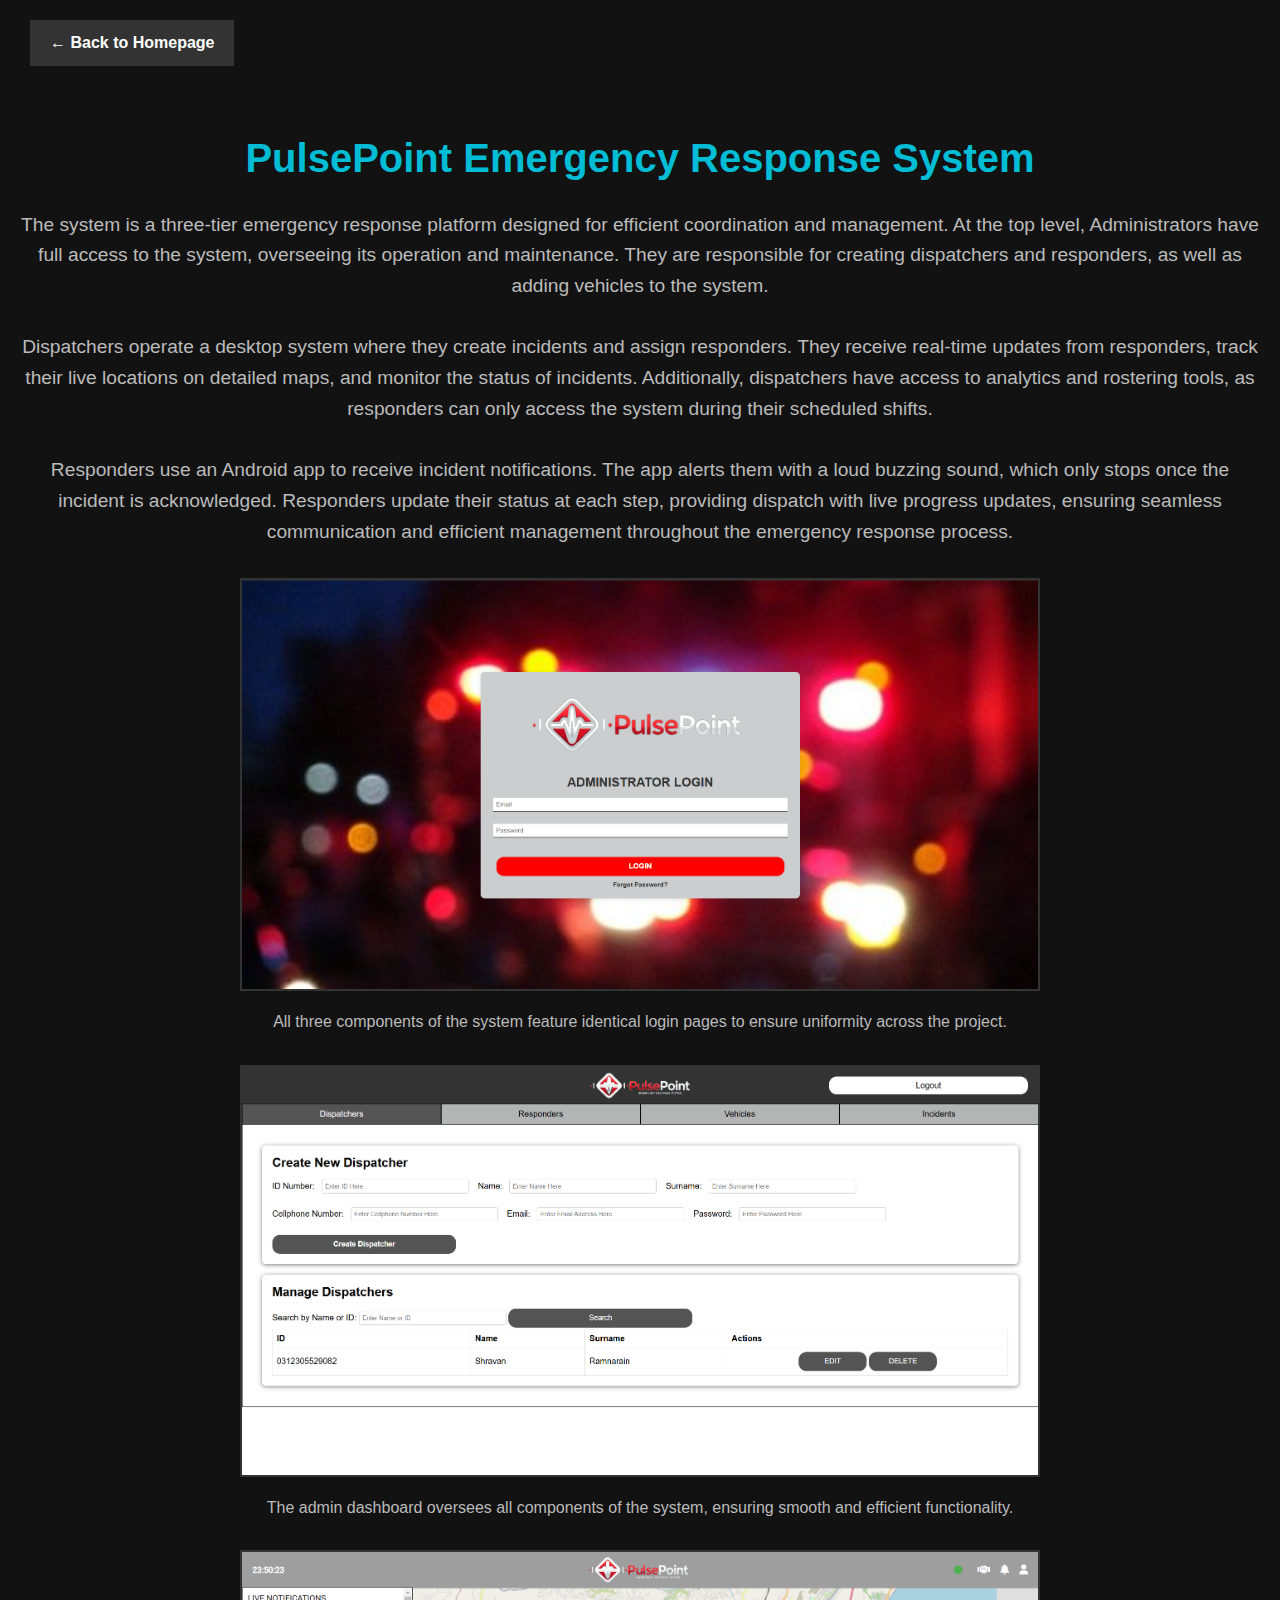
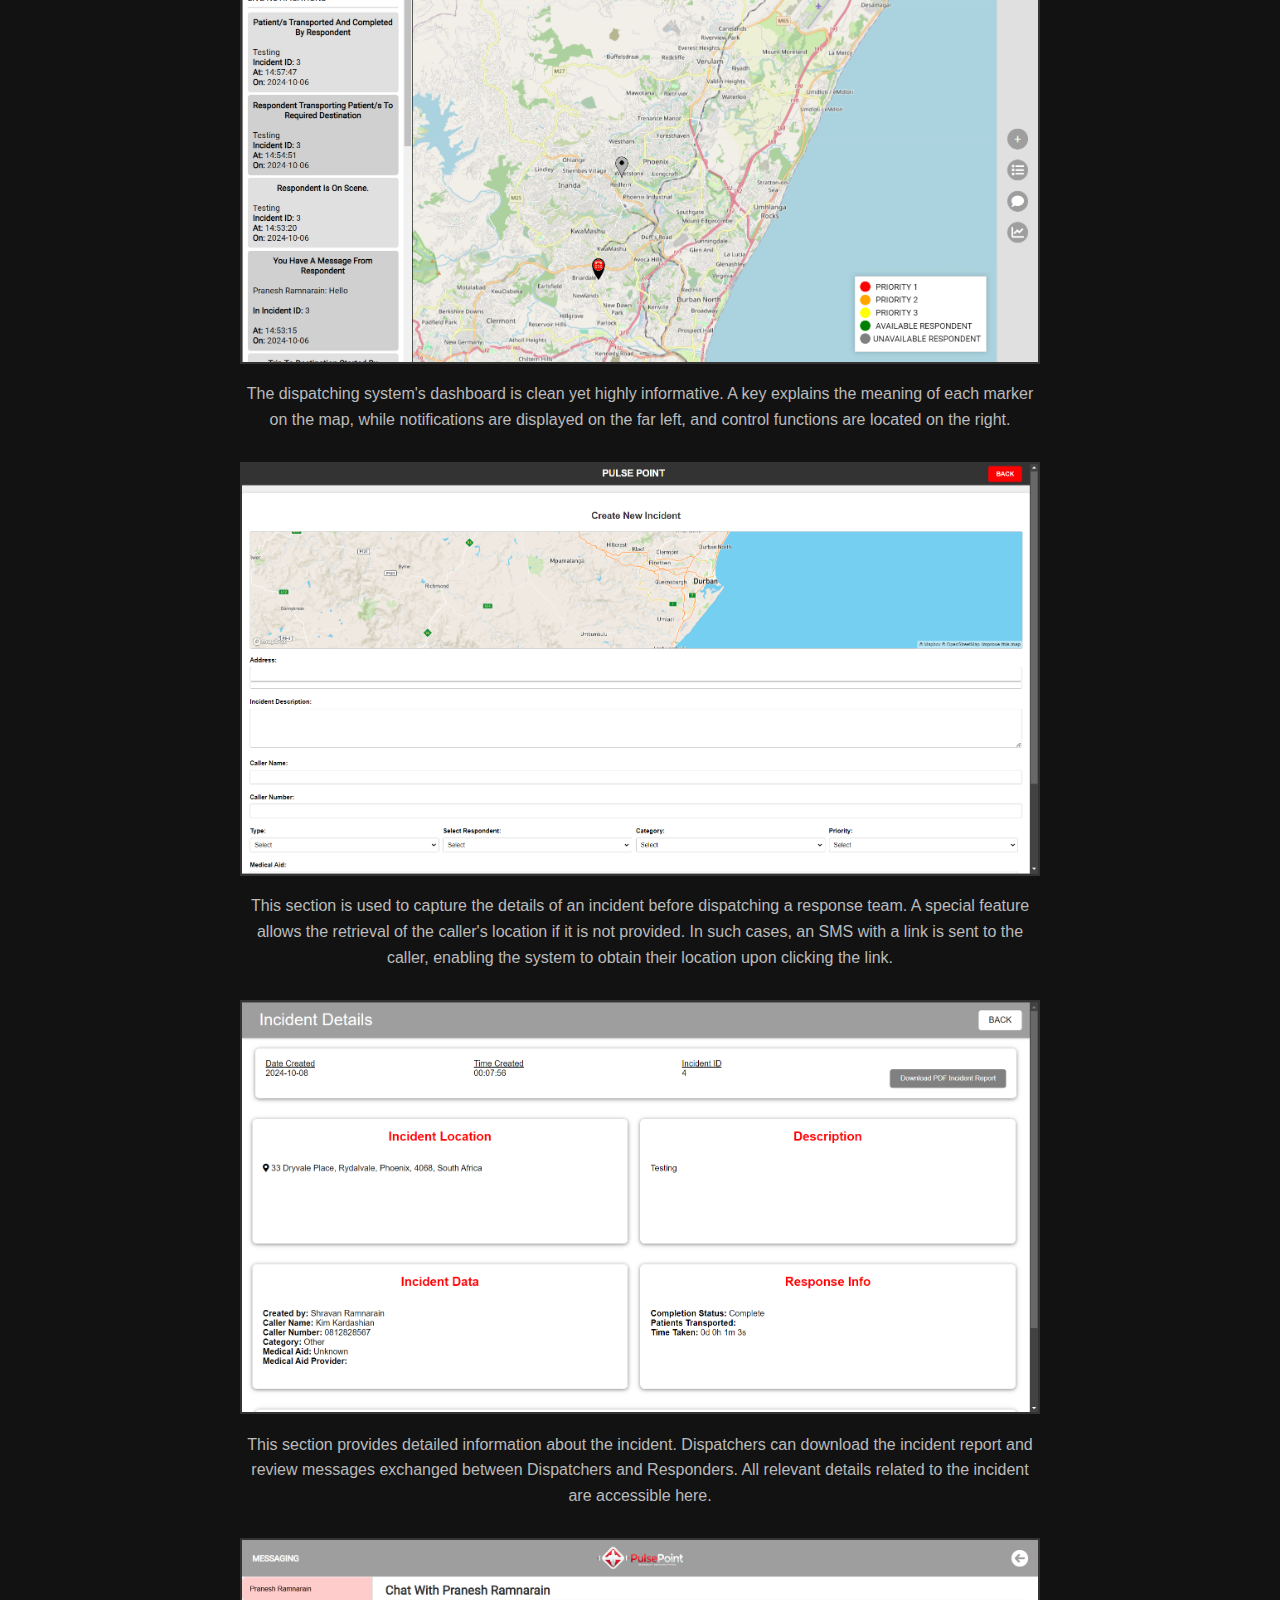
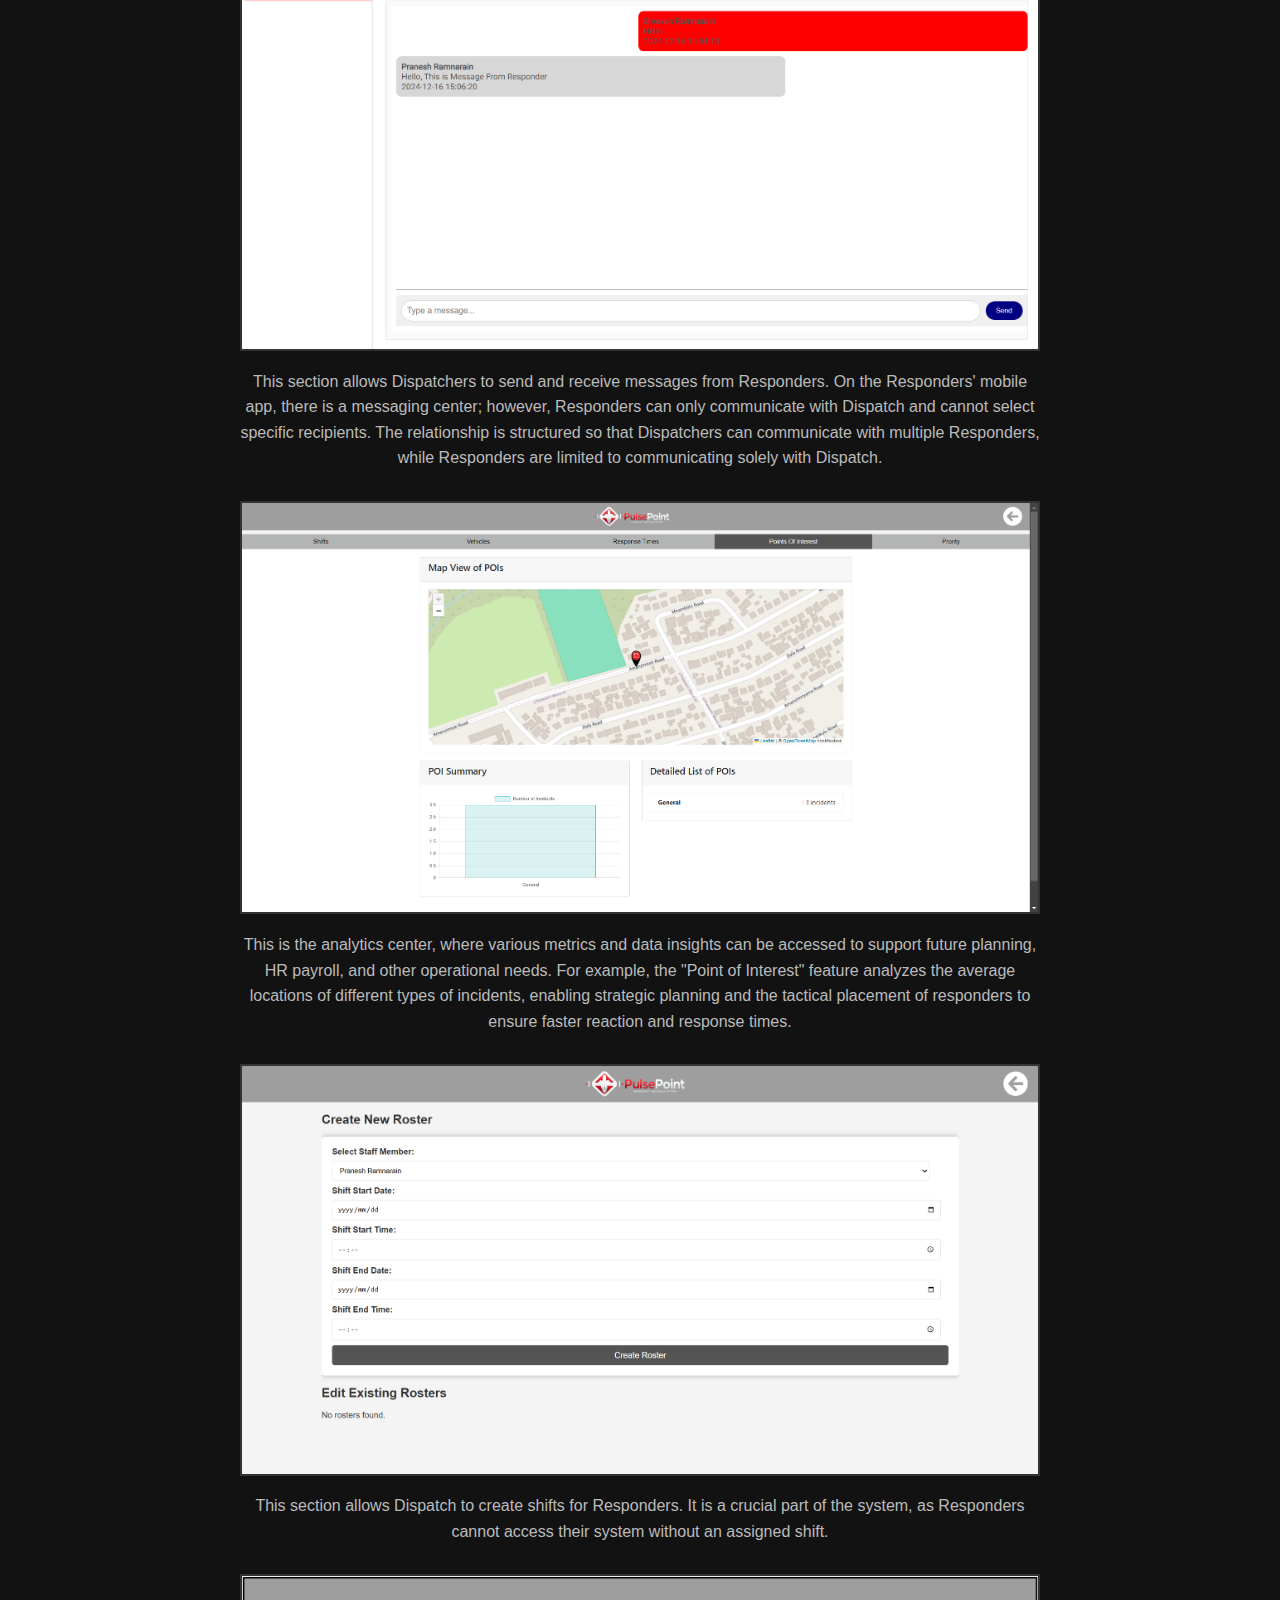
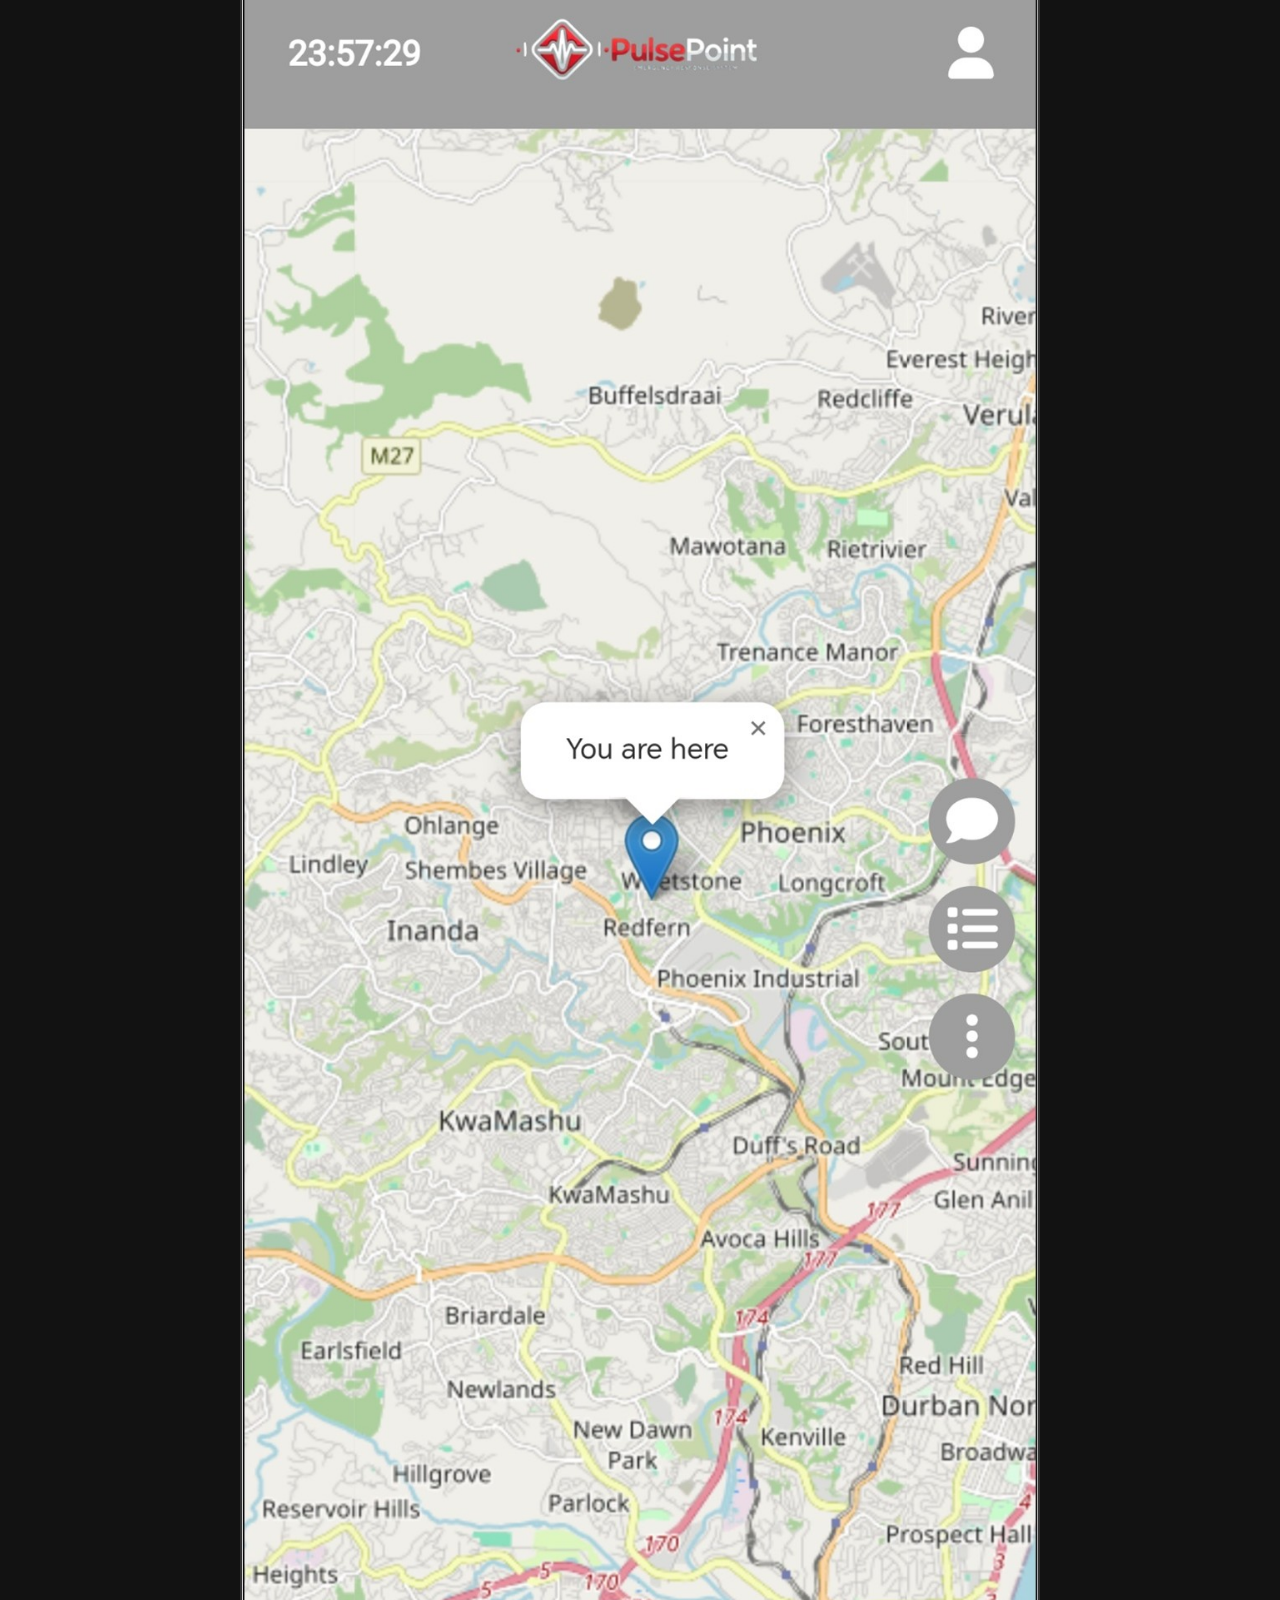
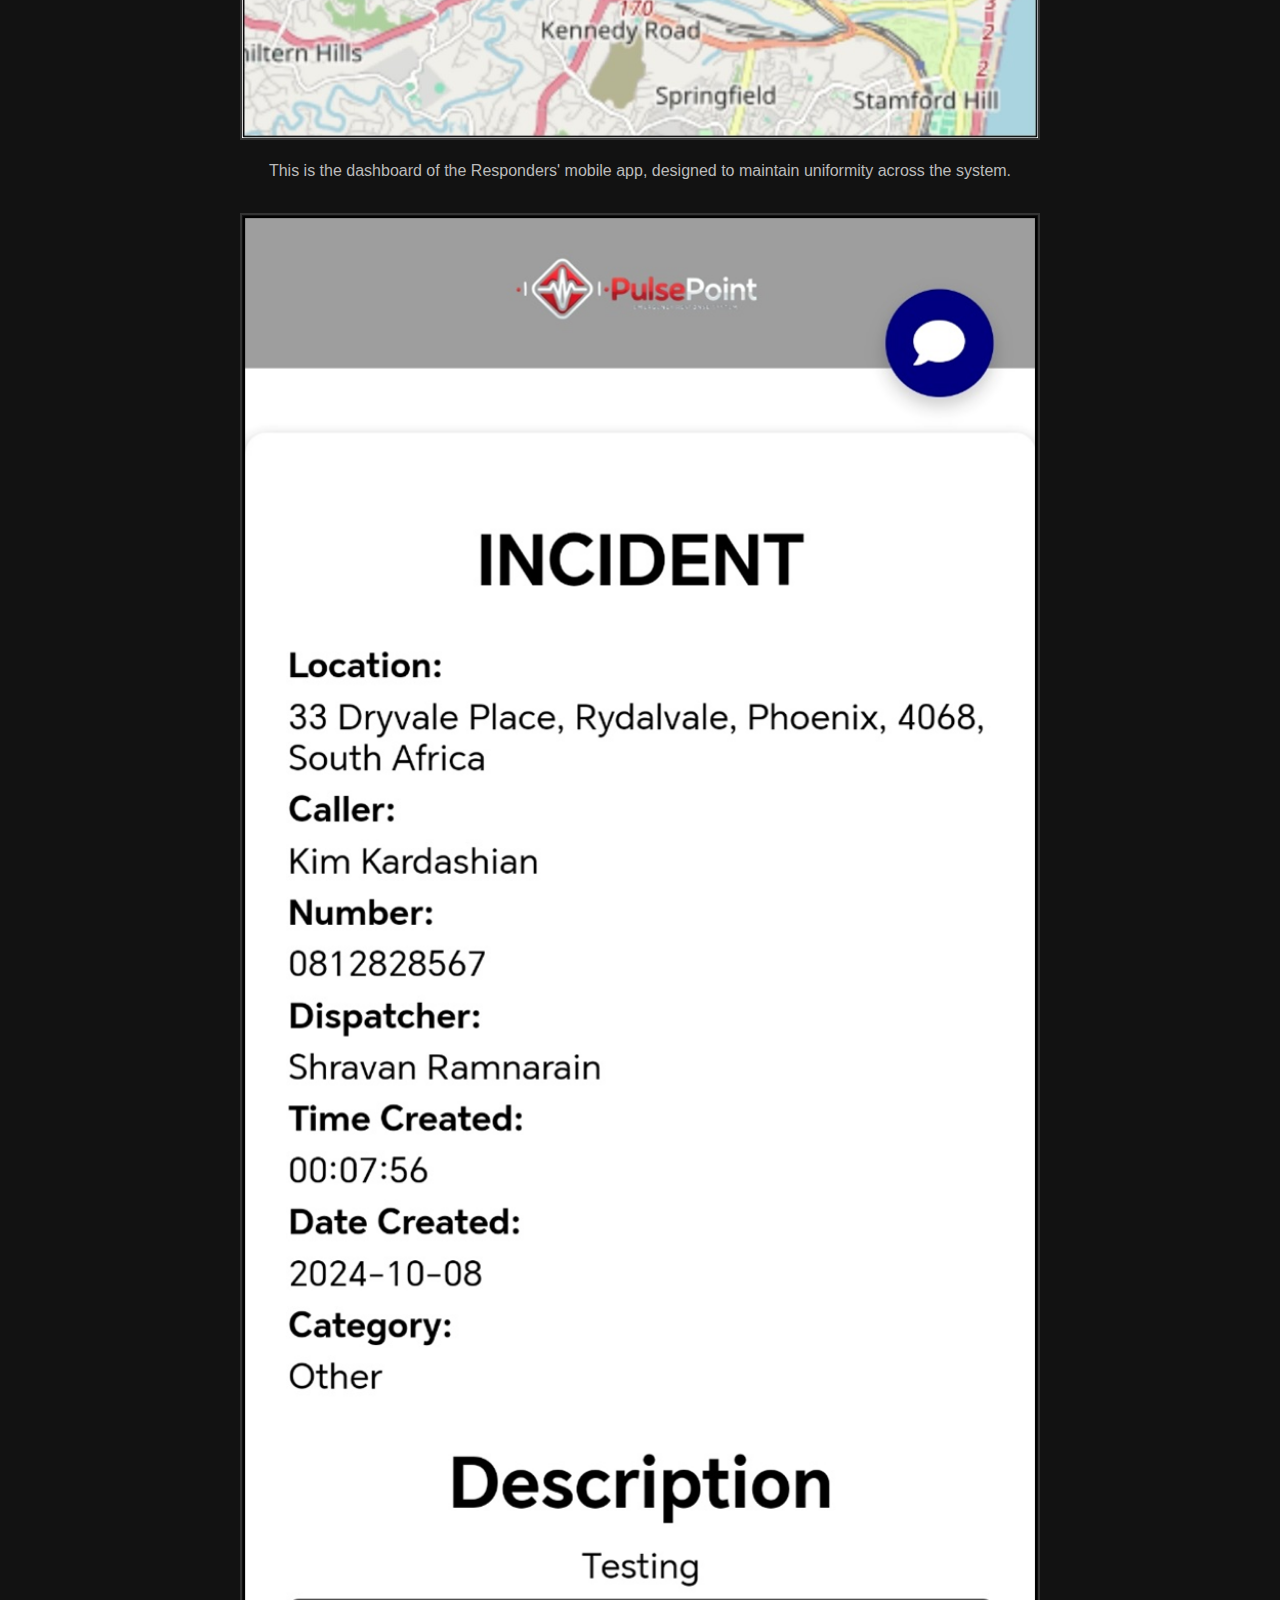
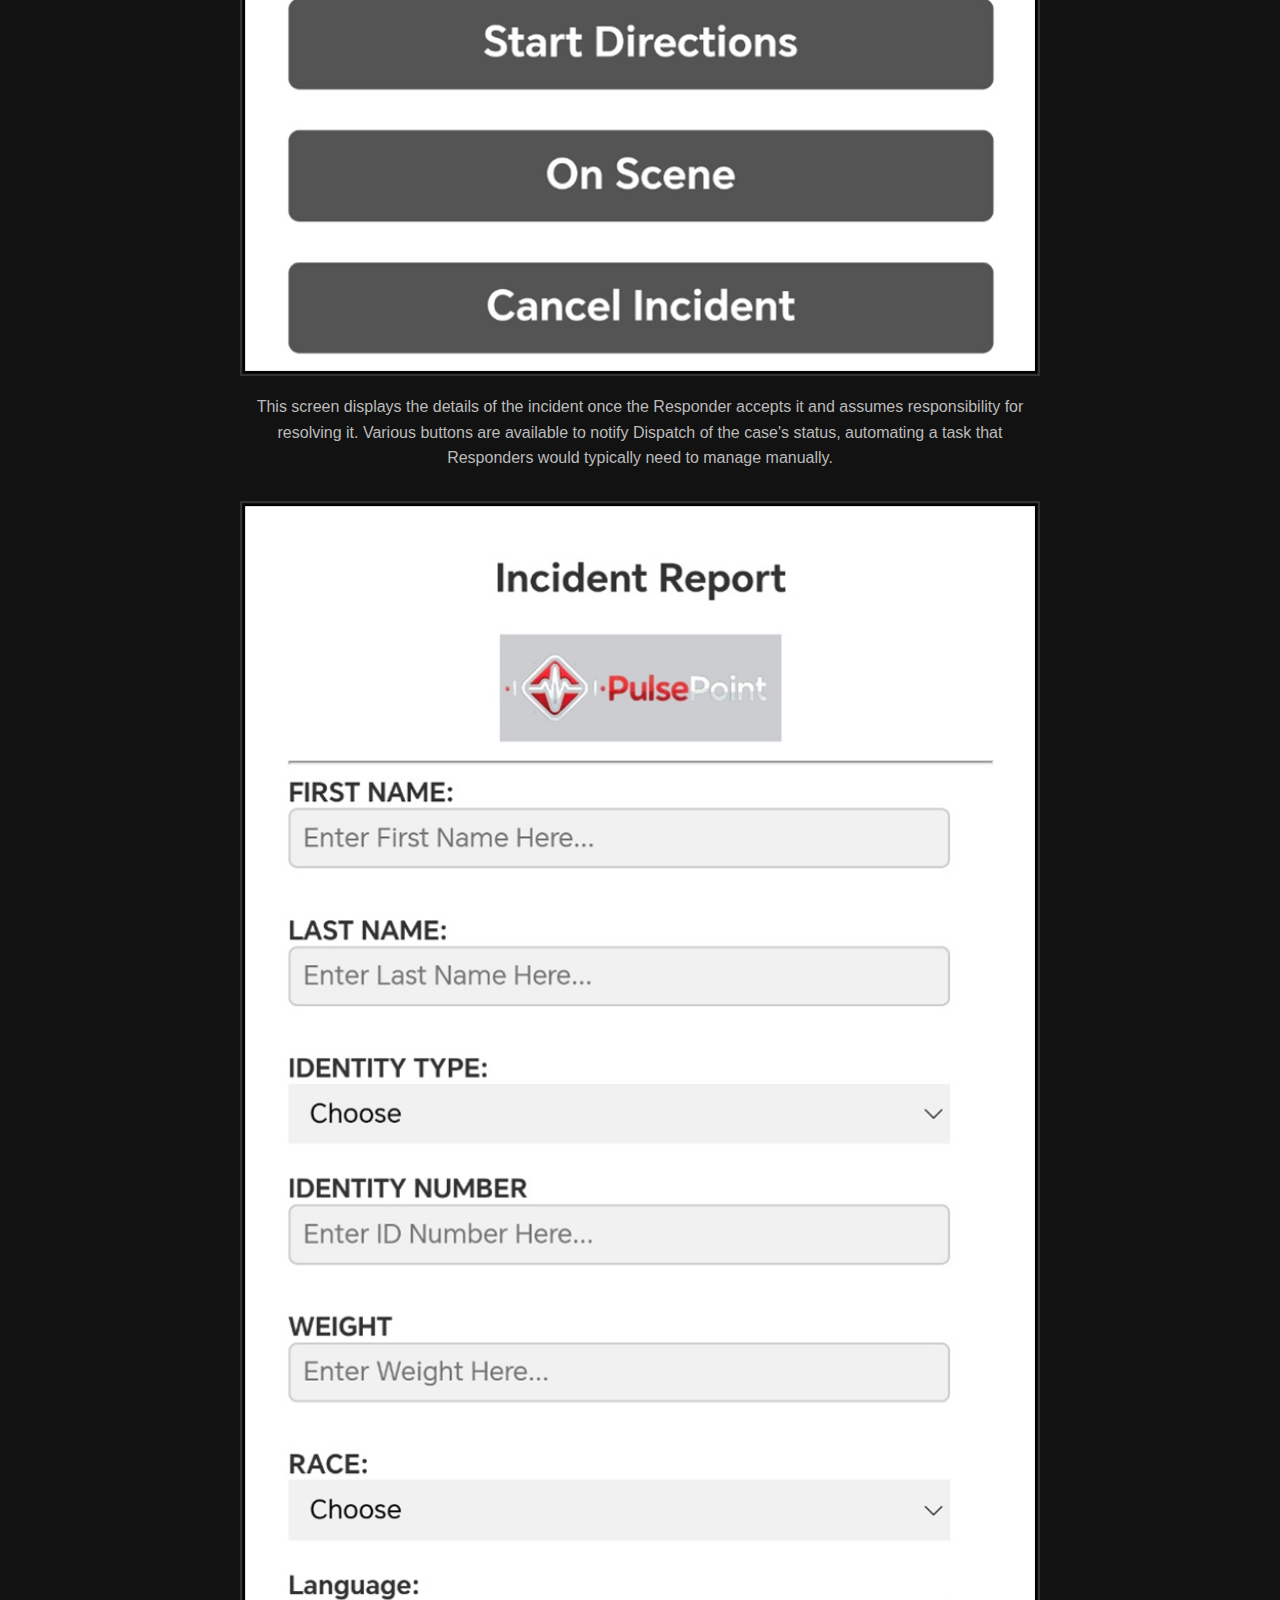
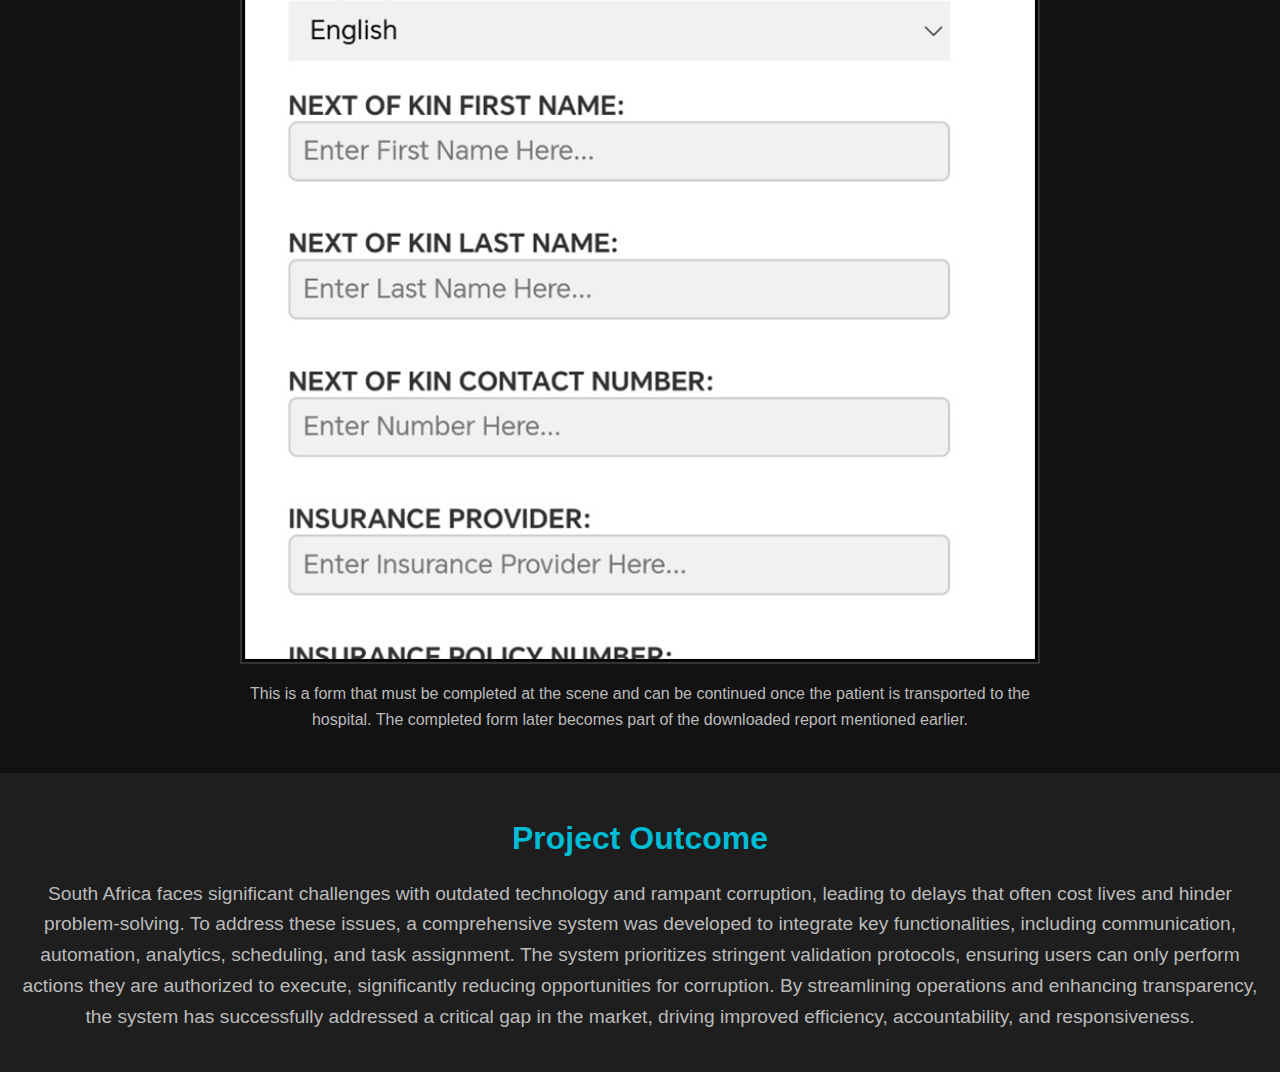
<file: ERS.html>
<!DOCTYPE html>
<html lang="en">
<head>
    <meta charset="UTF-8">
    <meta name="viewport" content="width=device-width, initial-scale=1.0">
    <title>PulsePoint-Emergency Response System</title>
    <link rel="stylesheet" href="styles.css"> <!-- Link to your existing CSS -->
</head>
<body>
    <!-- Back to Homepage Button -->
    <div class="back-home">
        <a href="index.html" class="btn">← Back to Homepage</a>
    </div>

    <!-- Project Showcase Section -->
    <section class="project-showcase">
        <div class="container">
            <!-- Project Title -->
            <h1 class="project-title">PulsePoint Emergency Response System</h1>
            <p class="project-description">
                The system is a three-tier emergency response platform designed for efficient coordination and management. At the top level, Administrators have full access to the system, overseeing its operation and maintenance. They are responsible for creating dispatchers and responders, as well as adding vehicles to the system. <br><br>
				Dispatchers operate a desktop system where they create incidents and assign responders. They receive real-time updates from responders, track their live locations on detailed maps, and monitor the status of incidents. Additionally, dispatchers have access to analytics and rostering tools, as responders can only access the system during their scheduled shifts.<br><br>
				Responders use an Android app to receive incident notifications. The app alerts them with a loud buzzing sound, which only stops once the incident is acknowledged. Responders update their status at each step, providing dispatch with live progress updates, ensuring seamless communication and efficient management throughout the emergency response process.
            </p>

            <!-- Project Gallery -->
            <div class="project-gallery">
                <!-- Image 1 -->
                <div class="project-item">
                    <img src="ERS Images/Login.png" alt="Project Image 1" class="project-image">
                    <p class="image-description">
                        All three components of the system feature identical login pages to ensure uniformity across the project.
                    </p>
                </div>

                <!-- Image 2 -->
                <div class="project-item">
                    <img src="ERS Images/ADashboard.png" alt="Project Image 2" class="project-image">
                    <p class="image-description">
                        The admin dashboard oversees all components of the system, ensuring smooth and efficient functionality.
                    </p>
                </div>

                <!-- Image 3 -->
                <div class="project-item">
                    <img src="ERS Images/Dashboard.png" alt="Project Image 3" class="project-image">
                    <p class="image-description">
                        The dispatching system's dashboard is clean yet highly informative. A key explains the meaning of each marker on the map, while notifications are displayed on the far left, and control functions are located on the right.
                    </p>
                </div>
				
				<!-- Image 4 -->
                <div class="project-item">
                    <img src="ERS Images/ICreation.png" alt="Project Image 3" class="project-image">
                    <p class="image-description">
                        This section is used to capture the details of an incident before dispatching a response team. A special feature allows the retrieval of the caller's location if it is not provided. In such cases, an SMS with a link is sent to the caller, enabling the system to obtain their location upon clicking the link.
                    </p>
                </div>
				
				<!-- Image 5 -->
                <div class="project-item">
                    <img src="ERS Images/Details View.png" alt="Project Image 3" class="project-image">
                    <p class="image-description">
                        This section provides detailed information about the incident. Dispatchers can download the incident report and review messages exchanged between Dispatchers and Responders. All relevant details related to the incident are accessible here.
                    </p>
                </div>
				
				<!-- Image 6 -->
                <div class="project-item">
                    <img src="ERS Images/Messaging.png" alt="Project Image 3" class="project-image">
                    <p class="image-description">
                        This section allows Dispatchers to send and receive messages from Responders. On the Responders' mobile app, there is a messaging center; however, Responders can only communicate with Dispatch and cannot select specific recipients. The relationship is structured so that Dispatchers can communicate with multiple Responders, while Responders are limited to communicating solely with Dispatch.
                    </p>
                </div>
				
				<!-- Image 7 -->
                <div class="project-item">
                    <img src="ERS Images/Analytics.png" alt="Project Image 3" class="project-image">
                    <p class="image-description">
                        This is the analytics center, where various metrics and data insights can be accessed to support future planning, HR payroll, and other operational needs. For example, the "Point of Interest" feature analyzes the average locations of different types of incidents, enabling strategic planning and the tactical placement of responders to ensure faster reaction and response times.
                    </p>
                </div>
				
				<!-- Image 8 -->
                <div class="project-item">
                    <img src="ERS Images/Roster.png" alt="Project Image 3" class="project-image">
                    <p class="image-description">
                        This section allows Dispatch to create shifts for Responders. It is a crucial part of the system, as Responders cannot access their system without an assigned shift.
                </div>
				
				<!-- Image 9 -->
                <div class="project-item">
                    <img src="ERS Images/RDashboard.png" alt="Project Image 3" class="project-image">
                    <p class="image-description">
                        This is the dashboard of the Responders' mobile app, designed to maintain uniformity across the system.
                </div>
				
				<!-- Image 10 -->
                <div class="project-item">
                    <img src="ERS Images/IDetails.png" alt="Project Image 3" class="project-image">
                    <p class="image-description">
                        This screen displays the details of the incident once the Responder accepts it and assumes responsibility for resolving it. Various buttons are available to notify Dispatch of the case's status, automating a task that Responders would typically need to manage manually.
                </div>
				
				<!-- Image 11 -->
                <div class="project-item">
                    <img src="ERS Images/IForm.png" alt="Project Image 3" class="project-image">
                    <p class="image-description">
                        This is a form that must be completed at the scene and can be continued once the patient is transported to the hospital. The completed form later becomes part of the downloaded report mentioned earlier.
                </div>
            </div>
        </div>
    </section>

    <!-- Optional Conclusion -->
    <section class="project-conclusion">
        <div class="container">
            <h2>Project Outcome</h2>
            <p>
                South Africa faces significant challenges with outdated technology and rampant corruption, leading to delays that often cost lives and hinder problem-solving. To address these issues, a comprehensive system was developed to integrate key functionalities, including communication, automation, analytics, scheduling, and task assignment. The system prioritizes stringent validation protocols, ensuring users can only perform actions they are authorized to execute, significantly reducing opportunities for corruption. By streamlining operations and enhancing transparency, the system has successfully addressed a critical gap in the market, driving improved efficiency, accountability, and responsiveness.
            </p>
        </div>
    </section>
</body>
</html>
</file>
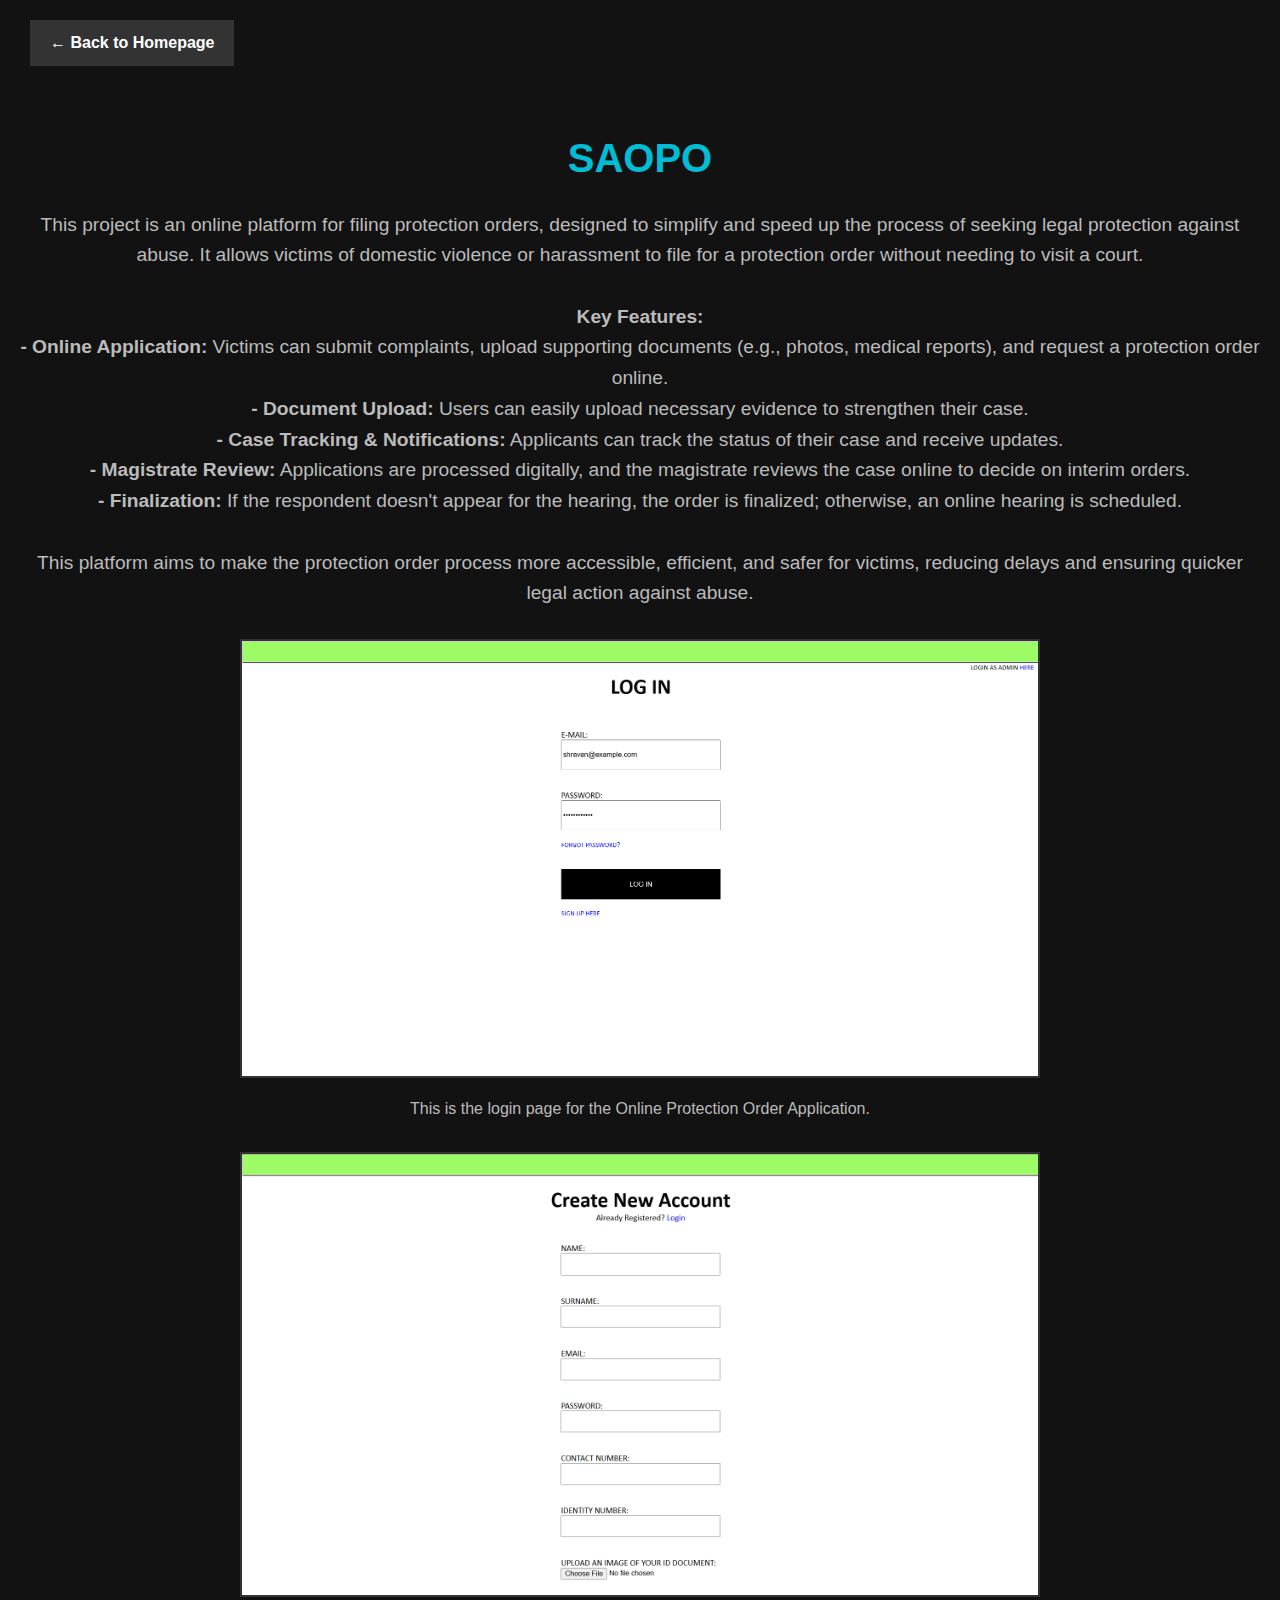
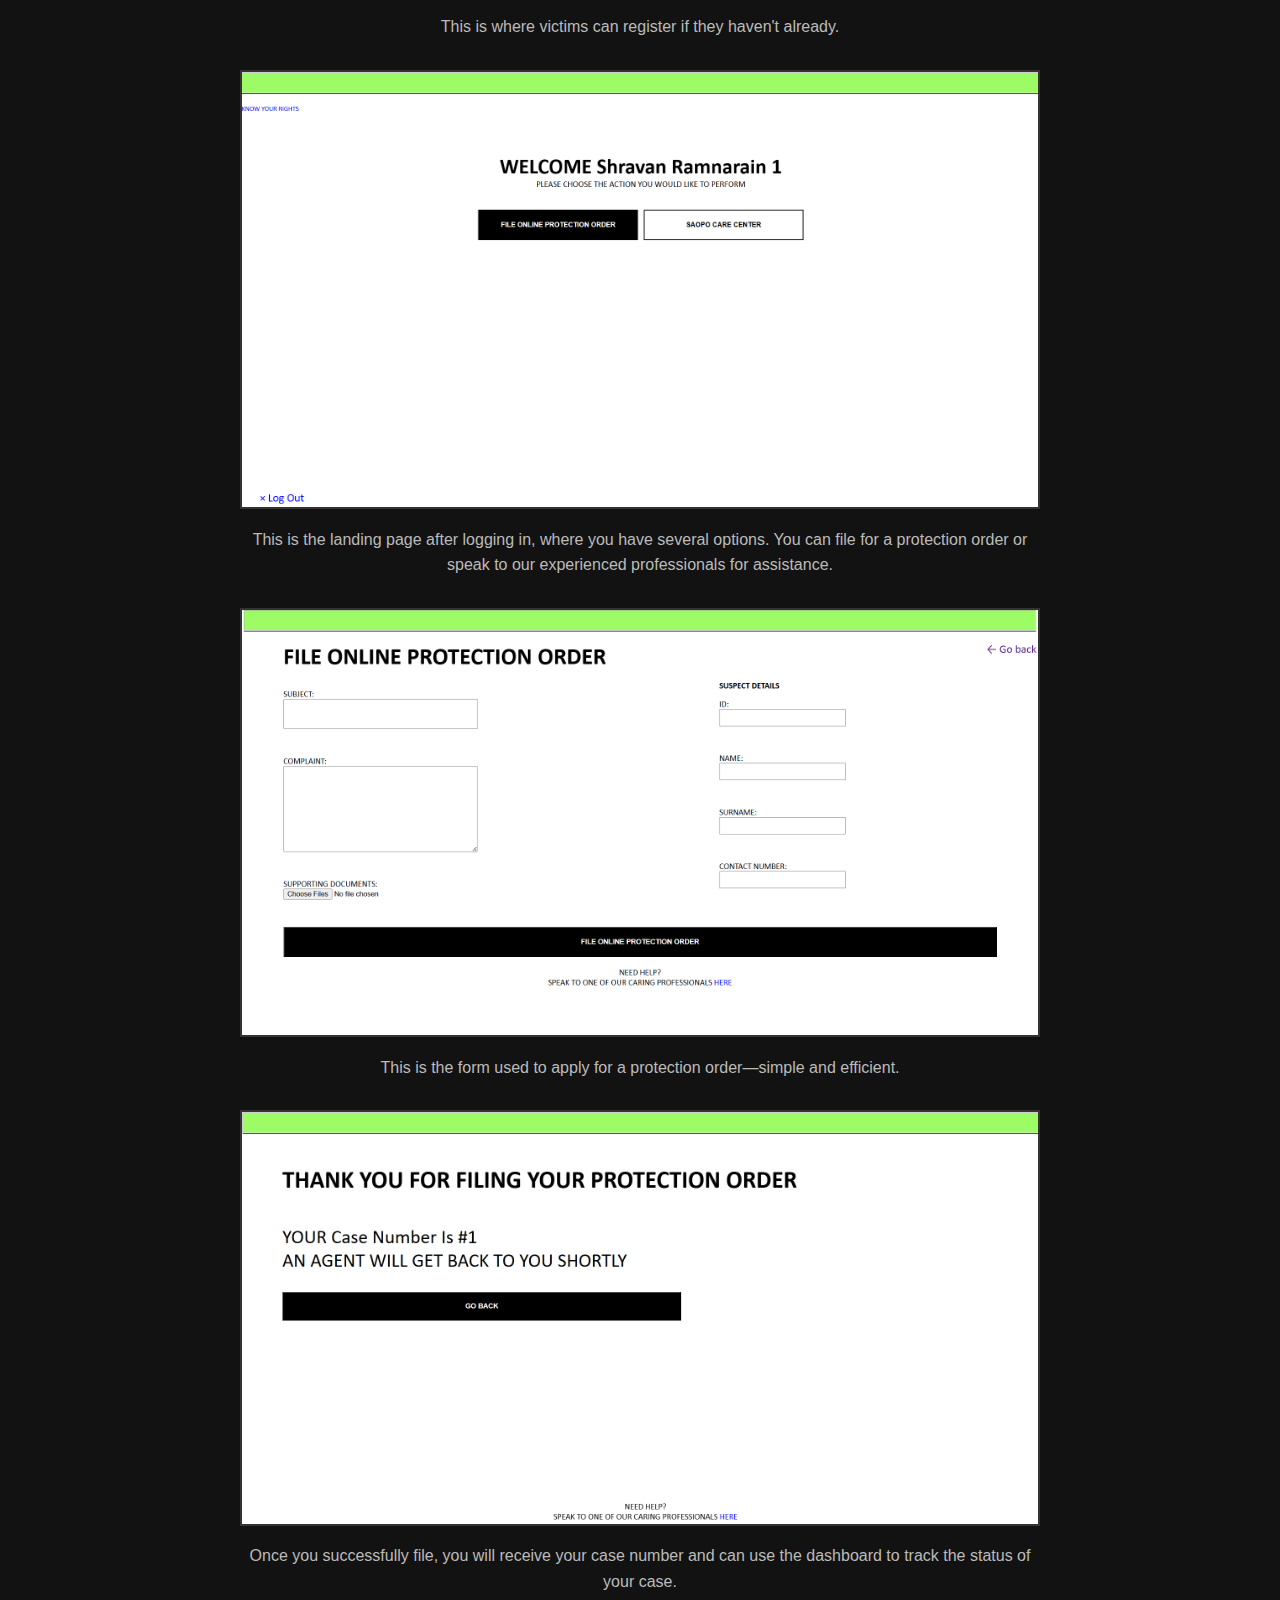
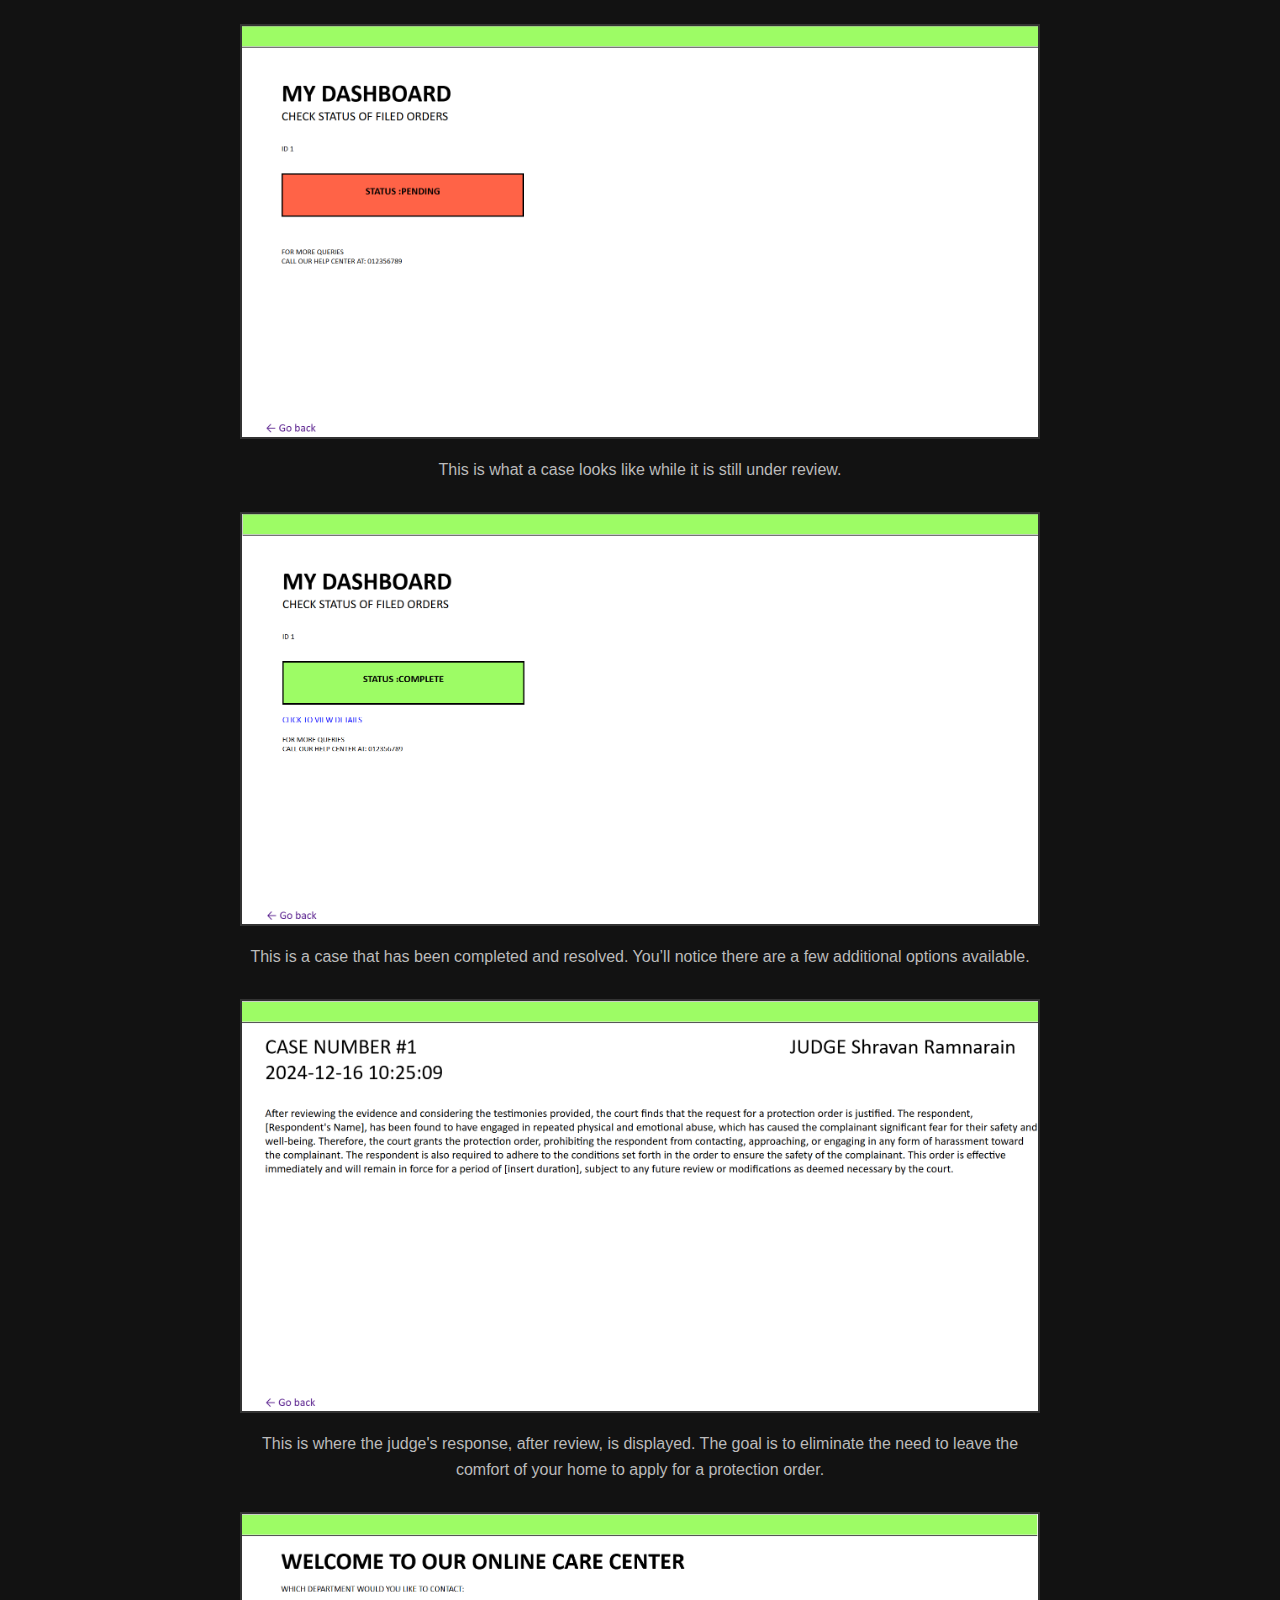
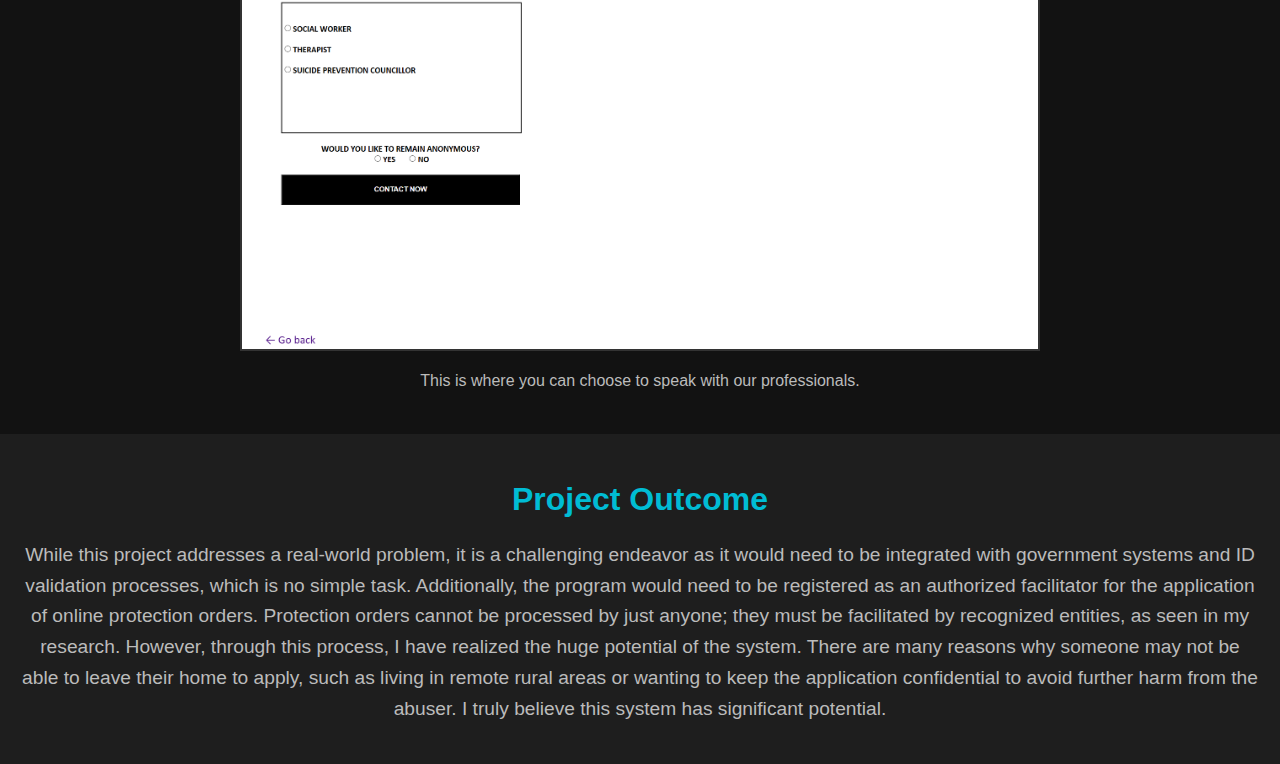
<file: OPO.html>
<!DOCTYPE html>
<html lang="en">
<head>
    <meta charset="UTF-8">
    <meta name="viewport" content="width=device-width, initial-scale=1.0">
    <title>SAOPO</title>
    <link rel="stylesheet" href="styles.css"> <!-- Link to your existing CSS -->
</head>
<body>
    <!-- Back to Homepage Button -->
    <div class="back-home">
        <a href="index.html" class="btn">← Back to Homepage</a>
    </div>

    <!-- Project Showcase Section -->
    <section class="project-showcase">
        <div class="container">
            <!-- Project Title -->
            <h1 class="project-title">SAOPO</h1>
            <p class="project-description">
                This project is an online platform for filing protection orders, designed to simplify and speed up the process of seeking legal protection against abuse. It allows victims of domestic violence or harassment to file for a protection order without needing to visit a court.<br><br>
				
				<b>Key Features:</b><br>
				<b>- Online Application:</b> Victims can submit complaints, upload supporting documents (e.g., photos, medical reports), and request a protection order online.<br>
				<b>- Document Upload:</b> Users can easily upload necessary evidence to strengthen their case.<br>
				<b>- Case Tracking & Notifications:</b> Applicants can track the status of their case and receive updates.<br>
				<b>- Magistrate Review:</b> Applications are processed digitally, and the magistrate reviews the case online to decide on interim orders.<br>
				<b>- Finalization:</b> If the respondent doesn't appear for the hearing, the order is finalized; otherwise, an online hearing is scheduled.<br><br>
				This platform aims to make the protection order process more accessible, efficient, and safer for victims, reducing delays and ensuring quicker legal action against abuse.
            </p>

            <!-- Project Gallery -->
            <div class="project-gallery">
                <!-- Image 1 -->
                <div class="project-item">
                    <img src="OPO Images/Login.png" alt="Project Image 1" class="project-image">
                    <p class="image-description">
                        This is the login page for the Online Protection Order Application.
                    </p>
                </div>

                <!-- Image 2 -->
                <div class="project-item">
                    <img src="OPO Images/Register.png" alt="Project Image 2" class="project-image">
                    <p class="image-description">
                        This is where victims can register if they haven't already.
                    </p>
                </div>

                <!-- Image 3 -->
                <div class="project-item">
                    <img src="OPO Images/Dashboard.png" alt="Project Image 3" class="project-image">
                    <p class="image-description">
                        This is the landing page after logging in, where you have several options. You can file for a protection order or speak to our experienced professionals for assistance.
                    </p>
                </div>
				
				<!-- Image 4 -->
                <div class="project-item">
                    <img src="OPO Images/File.png" alt="Project Image 3" class="project-image">
                    <p class="image-description">
                        This is the form used to apply for a protection order—simple and efficient.
                    </p>
                </div>
				
				<!-- Image 5 -->
                <div class="project-item">
                    <img src="OPO Images/Success.png" alt="Project Image 3" class="project-image">
                    <p class="image-description">
                        Once you successfully file, you will receive your case number and can use the dashboard to track the status of your case.
                    </p>
                </div>
				
				<!-- Image 6 -->
                <div class="project-item">
                    <img src="OPO Images/Status.png" alt="Project Image 3" class="project-image">
                    <p class="image-description">
                        This is what a case looks like while it is still under review.
                    </p>
                </div>
				
				<!-- Image 7 -->
                <div class="project-item">
                    <img src="OPO Images/CStatus.png" alt="Project Image 3" class="project-image">
                    <p class="image-description">
                        This is a case that has been completed and resolved. You’ll notice there are a few additional options available.
                    </p>
                </div>
				
				<!-- Image 8 -->
                <div class="project-item">
                    <img src="OPO Images/Result.png" alt="Project Image 3" class="project-image">
                    <p class="image-description">
                        This is where the judge's response, after review, is displayed. The goal is to eliminate the need to leave the comfort of your home to apply for a protection order.
                    </p>
                </div>
				
				<!-- Image 9 -->
                <div class="project-item">
                    <img src="OPO Images/CareCenter.png" alt="Project Image 3" class="project-image">
                    <p class="image-description">
                        This is where you can choose to speak with our professionals.
                    </p>
                </div>
            </div>
        </div>
    </section>

    <!-- Optional Conclusion -->
    <section class="project-conclusion">
        <div class="container">
            <h2>Project Outcome</h2>
            <p>
                While this project addresses a real-world problem, it is a challenging endeavor as it would need to be integrated with government systems and ID validation processes, which is no simple task. Additionally, the program would need to be registered as an authorized facilitator for the application of online protection orders. Protection orders cannot be processed by just anyone; they must be facilitated by recognized entities, as seen in my research. However, through this process, I have realized the huge potential of the system. There are many reasons why someone may not be able to leave their home to apply, such as living in remote rural areas or wanting to keep the application confidential to avoid further harm from the abuser. I truly believe this system has significant potential.
            </p>
        </div>
    </section>
</body>
</html>
</file>
<file: styles.css>
/* General Styles */
* {
    margin: 0;
    padding: 0;
    box-sizing: border-box;
}

body {
    font-family: Arial, sans-serif;
    background-color: #121212;
    color: #ffffff;
    line-height: 1.6;
}

h2
{
	color: #00bcd4;
}

a{
	text-decoration: none;
	font-weight: bold;
	color: #00bcd4;
}

/* Navigation Bar */
.navbar {
    display: flex;
    justify-content: space-between;
    align-items: center;
    padding: 15px 30px;
    background-color: #1e1e1e;
    position: sticky;
    top: 0;
    z-index: 1000;
    border-bottom: 2px solid #333333;
}

.logo {
    font-size: 24px;
    font-weight: bold;
    color: #ffffff;
}

/* Burger Menu Styles */
.burger-menu {
    display: none;
    flex-direction: column;
    justify-content: space-between;
    width: 24px;
    height: 18px;
    background: none;
    border: none;
    cursor: pointer;
}

.burger-menu span {
    display: block;
    width: 100%;
    height: 3px;
    background-color: #ffffff;
    transition: transform 0.3s ease, opacity 0.3s ease;
}

/* Navigation Links */
.nav-links {
    list-style: none;
    display: flex;
}

.nav-links li {
    margin: 0 15px;
}

.nav-links a {
    text-decoration: none;
    color: #ffffff;
    font-weight: 500;
    transition: color 0.3s ease;
}

.nav-links a:hover {
    color: #00bcd4;
}

/* Mobile Menu Hidden State - Default Hidden */
@media (max-width: 768px) {
    .burger-menu {
        display: flex;
    }

    .nav-links {
        display: none; /* Hidden by default in mobile */
        flex-direction: column;
        background-color: #1e1e1e;
        position: absolute;
        top: 100%;
        left: 0;
        width: 100%;
        border-top: 2px solid #333333;
    }

    .nav-links.mobile-visible {
        display: flex; /* Visible when toggled */
    }

    .nav-links li {
        margin: 10px 0;
        text-align: center;
    }
}

/* Hero Section */
.hero {
    height: 100vh;
    display: flex;
    justify-content: center;
    align-items: center;
    text-align: center;
    background-color: #121212;
    padding: 0 20px;
}

.hero-content .intro {
    font-size: 2.5rem;
    font-weight: bold;
}

.hero-content .highlight {
    color: #00bcd4;
}

.hero-content .tagline {
    margin: 15px 0;
    font-size: 1.2rem;
    color: #bbbbbb;
}

.cta-buttons {
    margin-top: 20px;
}

.cta-buttons .btn {
    text-decoration: none;
    color: #ffffff;
    background-color: #333333;
    padding: 10px 20px;
    margin: 5px;
    border: none;
    transition: background-color 0.3s ease;
}

.cta-buttons .btn:hover {
    background-color: #00bcd4;
}

/* About Me Section */
.about {
    padding: 60px 20px;
    background-color: #1e1e1e;
    text-align: center;
}

.about h2 {
    font-size: 2rem;
    margin-bottom: 20px;
}

.about-content {
    display: flex;
    flex-wrap: wrap;
    justify-content: center;
    align-items: center;
    gap: 20px;
}

.about-content .profile-pic {
    width: 300px;
    height: auto;
    object-fit: cover;
    border: 3px solid #00bcd4;
}

.about-content .about-text {
    max-width: 600px;
}

.skills {
    display: flex;
    flex-wrap: wrap;
    justify-content: center;
    margin-top: 20px;
}

.skill {
    background-color: #333333;
    color: #ffffff;
    padding: 10px 15px;
    margin: 5px;
    border: 1px solid #444444;
    transition: background-color 0.3s ease;
}

.skill:hover {
    background-color: #00bcd4;
}

/* Portfolio Section */
.portfolio {
    padding: 60px 20px;
    background-color: #121212;
    text-align: center;
}

.portfolio h2 {
    font-size: 2rem;
    margin-bottom: 20px;
}

.project-cards {
    display: flex;
    flex-wrap: wrap;
    justify-content: center;
    gap: 20px;
}

.project-card {
    background-color: #1e1e1e;
    color: #ffffff;
    padding: 20px;
    width: 300px;
    border: 2px solid #333333;
    transition: transform 0.3s ease, border-color 0.3s ease;
}

.project-card:hover {
    transform: translateY(-10px);
    border-color: #00bcd4;
}

/* Experience Section */
.experience {
    padding: 60px 20px;
    background-color: #1e1e1e;
    text-align: center;
}

.experience h2 {
    font-size: 2rem;
    margin-bottom: 20px;
}

.job {
    margin-bottom: 20px;
    border-bottom: 1px solid #333333;
    padding-bottom: 20px;
}

/* Contact Section */
.contact {
    padding: 60px 20px;
    background-color: #121212;
    text-align: center;
}

.contact h2 {
    font-size: 2rem;
    margin-bottom: 20px;
}

.contact form {
    max-width: 600px;
    margin: 0 auto;
    display: flex;
    flex-direction: column;
    gap: 15px;
}

.contact input, .contact textarea {
    padding: 10px;
    border: 1px solid #333333;
    background-color: #1e1e1e;
    color: #ffffff;
    width: 100%;
}

.contact button {
    padding: 10px;
    background-color: #333333;
    color: #ffffff;
    border: none;
    transition: background-color 0.3s ease;
}

.contact button:hover {
    background-color: #00bcd4;
}

.social-links {
    margin-top: 20px;
}

.social-links a {
    color: #00bcd4;
    text-decoration: none;
    margin: 0 10px;
}

/* Responsive Design */
@media (max-width: 768px) {
    .hero-content .intro {
        font-size: 2rem;
    }

    .about-content {
        flex-direction: column;
    }

    .about-content .profile-pic {
        width: 100%;
        height: auto;
    }
}

@media (max-width: 480px) {
    .hero-content .intro {
        font-size: 1.5rem;
    }

    .cta-buttons .btn {
        padding: 8px 16px;
        font-size: 0.9rem;
    }

    .project-card {
        width: 100%;
    }
}

/* Back to Homepage Button */
.back-home {
    text-align: left;
    margin: 20px 30px;
}

.back-home .btn {
    text-decoration: none;
    background-color: #333333;
    color: #ffffff;
    padding: 10px 20px;
    display: inline-block;
    border: none;
    transition: background-color 0.3s ease;
}

.back-home .btn:hover {
    background-color: #00bcd4;
}

/* Project Showcase Section */
.project-showcase {
    padding: 40px 20px;
    text-align: center;
}

.project-title {
    font-size: 2.5rem;
    margin-bottom: 20px;
    color: #00bcd4;
}

.project-description {
    font-size: 1.2rem;
    margin-bottom: 30px;
    color: #bbbbbb;
}

.project-gallery {
    display: flex;
    flex-direction: column;
    gap: 30px;
    align-items: center;
}

.project-item {
    max-width: 800px;
    text-align: center;
}

.project-image {
    width: 100%;
    height: auto;
    border: 2px solid #333333;
    transition: transform 0.3s ease;
}

.project-image:hover {
    transform: scale(1.02);
}

.image-description {
    margin-top: 10px;
    color: #bbbbbb;
    font-size: 1rem;
}

/* Project Conclusion Section */
.project-conclusion {
    padding: 40px 20px;
    background-color: #1e1e1e;
    text-align: center;
}

.project-conclusion h2 {
    font-size: 2rem;
    margin-bottom: 15px;
    color: #00bcd4;
}

.project-conclusion p {
    font-size: 1.2rem;
    color: #bbbbbb;
}

/* Responsive Design */

/* Mobile View */
@media (max-width: 768px) {
    .project-gallery {
        flex-direction: column;
        align-items: center;
    }

    .project-item {
        max-width: 100%;
    }

    .project-title {
        font-size: 2rem;
    }

    .project-description {
        font-size: 1rem;
        margin-bottom: 20px;
    }

    .image-description {
        font-size: 0.9rem;
    }

    .project-conclusion h2 {
        font-size: 1.5rem;
    }

    .project-conclusion p {
        font-size: 1rem;
    }
}

/* Small Screens (Phone Landscape and Below) */
@media (max-width: 480px) {
    .project-title {
        font-size: 1.8rem;
    }

    .project-description {
        font-size: 0.9rem;
        margin-bottom: 15px;
    }

    .image-description {
        font-size: 0.85rem;
    }

    .project-conclusion h2 {
        font-size: 1.2rem;
    }

    .project-conclusion p {
        font-size: 0.9rem;
    }

    .back-home .btn {
        font-size: 0.9rem;
        padding: 8px 16px;
    }
}

.whatsapp-link {
    display: inline-flex;
    align-items: center;
    color: #25D366;
    text-decoration: none;
    font-weight: bold;
    font-size: 16px;
}

.whatsapp-logo {
    width: 20px;
    height: 20px;
    vertical-align: middle; /* Ensures the icon aligns with the text */
    position: relative;
    top: -1px; /* Adjust this value to fine-tune the alignment */
}
</file>
